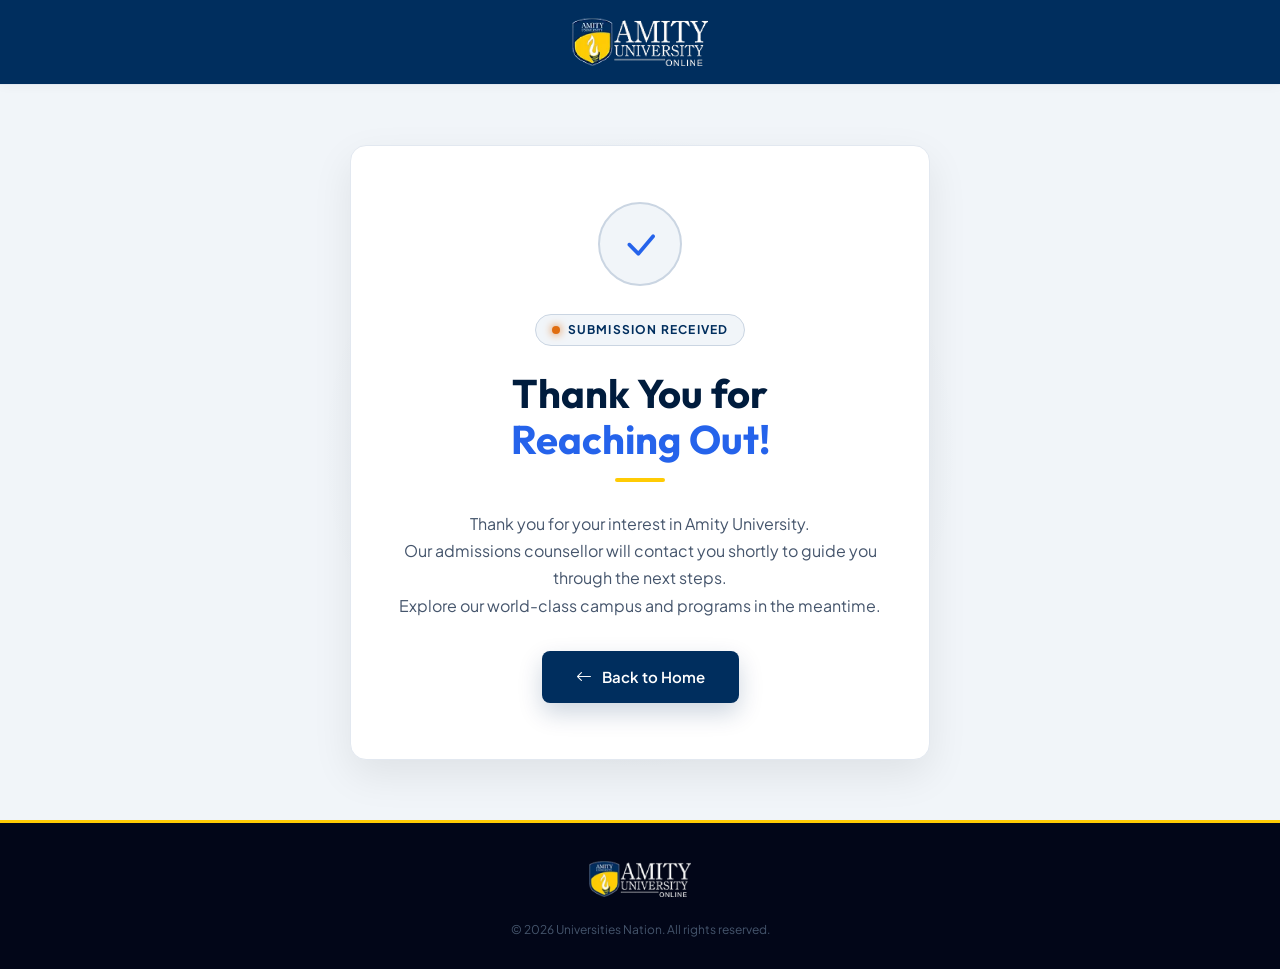
<file: thank-you.html>
<!doctype html>
<html lang="en">

<head>
  <meta charset="UTF-8" />
  <meta name="viewport" content="width=device-width, initial-scale=1.0" />
  <title>Thank You | Amity Campushala</title>
  <link rel="icon" type="image/webp" href="images/favicon.webp">

  <!-- Google Fonts: Outfit & Plus Jakarta Sans -->
  <link rel="preconnect" href="https://fonts.googleapis.com" />
  <link rel="preconnect" href="https://fonts.gstatic.com" crossorigin />
  <link
    href="https://fonts.googleapis.com/css2?family=Outfit:wght@400;500;600;700;800&family=Plus+Jakarta+Sans:wght@400;500;600;700&display=swap"
    rel="stylesheet" />

  <link rel="stylesheet" href="https://cdn.jsdelivr.net/npm/bootstrap-icons@1.11.3/font/bootstrap-icons.min.css" />
  <link href="https://cdn.jsdelivr.net/npm/bootstrap@5.3.7/dist/css/bootstrap.min.css" rel="stylesheet" />

  <style>
    :root {
      --primary-color: #001C3D;
      --secondary-color: #E2E8F0;
      --tertiary-color: #002E5E;
      --quaternary-color: #020618;
      --quinary-color: #45556C;
      --sixth-color: #1D293D;
      --seventh-color: #FFCB04;
      --eight-color: #90A1B9;
      --nine-color: #CAD5E2;
      --tenth-color: #111827;
      --eleventh-color: #18234D;
      --twenth-color: #1D4ED8;
      --blue-color: #2563EB;
      --orange-color: #E06D10;
      --light-blue-color: #F1F5F9;
      --transition: 0.35s ease;
      --shadow: 0 15px 40px rgba(0, 0, 0, 0.08);
      --radius: 16px;
      --container: 1280px;
    }

    * {
      margin: 0;
      padding: 0;
      box-sizing: border-box;
    }

    html {
      scroll-behavior: smooth;
    }

    body {
      font-family: 'Plus Jakarta Sans', sans-serif;
      background: var(--light-blue-color);
      color: var(--quinary-color);
      min-height: 100vh;
      display: flex;
      flex-direction: column;
      overflow-x: hidden;
    }

    .bg-tertiary {
      background-color: var(--tertiary-color) !important;
    }

    img {
      max-width: 100%;
      display: block;
    }

    a {
      text-decoration: none;
      transition: var(--transition);
    }

    /* ── HEADER ── */
    .ty-header {
      background: #ffffff;
      border-bottom: 1px solid var(--secondary-color);
      padding: 18px 0;
      text-align: center;
      box-shadow: 0 2px 10px rgba(0, 0, 0, 0.03);
    }

    .ty-header img {
      height: 48px;
      width: auto;
      display: inline-block;
    }

    /* ── MAIN CONTENT ── */
    .ty-main {
      flex: 1;
      display: flex;
      align-items: center;
      justify-content: center;
      padding: 60px 20px;
      position: relative;
      overflow: hidden;
    }

    .ty-main::before {
      content: '';
      position: absolute;
      width: 650px;
      height: 650px;
      border-radius: 50%;
      background: radial-gradient(circle, rgba(0, 46, 94, 0.08) 0%, transparent 70%);
      top: 50%;
      left: 50%;
      transform: translate(-50%, -50%);
      pointer-events: none;
      z-index: 0;
    }

    .ty-card {
      position: relative;
      z-index: 1;
      background: #ffffff;
      border-radius: var(--radius);
      border: 1px solid var(--secondary-color);
      box-shadow: var(--shadow);
      padding: 56px 48px;
      max-width: 580px;
      width: 100%;
      text-align: center;
    }

    /* ── CHECK ICON ── */
    .ty-icon {
      width: 84px;
      height: 84px;
      border-radius: 50%;
      background: var(--light-blue-color);
      border: 2px solid var(--nine-color);
      display: flex;
      align-items: center;
      justify-content: center;
      margin: 0 auto 28px;
      animation: pop-in 0.6s cubic-bezier(0.34, 1.56, 0.64, 1) both;
    }

    .ty-icon i {
      font-size: 40px;
      color: var(--blue-color);
      line-height: 1;
    }

    @keyframes pop-in {
      from {
        transform: scale(0.5);
        opacity: 0;
      }

      to {
        transform: scale(1);
        opacity: 1;
      }
    }

    /* ── TAG LINE ── */
    .ty-tag {
      display: inline-flex;
      align-items: center;
      gap: 8px;
      background: var(--light-blue-color);
      color: var(--tertiary-color);
      font-family: 'Plus Jakarta Sans', sans-serif;
      font-size: 12px;
      font-weight: 700;
      letter-spacing: 1.2px;
      text-transform: uppercase;
      padding: 6px 16px;
      border-radius: 30px;
      border: 1px solid var(--nine-color);
      margin-bottom: 24px;
    }

    .ty-tag .dot {
      width: 8px;
      height: 8px;
      border-radius: 50%;
      background: var(--orange-color);
      box-shadow: 0 0 8px var(--orange-color);
    }

    /* ── HEADING ── */
    .ty-heading {
      font-family: 'Outfit', sans-serif;
      font-size: 40px;
      font-weight: 700;
      line-height: 1.15;
      color: var(--primary-color);
      margin-bottom: 16px;
    }

    .ty-heading span {
      color: var(--blue-color);
    }

    /* ── BODY TEXT ── */
    .ty-body {
      font-family: 'Plus Jakarta Sans', sans-serif;
      font-size: 16px;
      color: var(--quinary-color);
      line-height: 1.7;
      margin-bottom: 32px;
    }

    /* ── DIVIDER ── */
    .ty-divider {
      width: 50px;
      height: 4px;
      background: var(--seventh-color);
      border-radius: 30px;
      margin: 0 auto 28px;
    }

    /* ── BACK BUTTON ── */
    .ty-back-btn {
      display: inline-flex;
      align-items: center;
      gap: 10px;
      padding: 14px 34px;
      background: var(--tertiary-color);
      color: #ffffff;
      border-radius: 8px;
      font-family: 'Plus Jakarta Sans', sans-serif;
      font-size: 15px;
      font-weight: 600;
      box-shadow: 0 10px 25px rgba(0, 46, 94, 0.2);
      transition: var(--transition);
    }

    .ty-back-btn i {
      font-size: 16px;
      transition: transform 0.3s ease;
    }

    .ty-back-btn:hover {
      background: var(--primary-color);
      color: #ffffff;
      transform: translateY(-2px);
      box-shadow: 0 14px 30px rgba(0, 28, 61, 0.3);
    }

    .ty-back-btn:hover i {
      transform: translateX(-4px);
    }

    /* ── FOOTER ── */
    .ty-footer {
      background: var(--quaternary-color);
      padding: 30px 20px;
      text-align: center;
      border-top: 3px solid var(--seventh-color);
    }

    .ty-footer-logo {
      display: inline-flex;
      align-items: center;
      justify-content: center;
      padding: 8px 18px;
      border-radius: 8px;
      margin-bottom: 16px;
    }

    .ty-footer-logo img {
      height: 36px;
      width: auto;
      display: inline-block;
    }

    .ty-footer-address {
      font-family: 'Plus Jakarta Sans', sans-serif;
      font-size: 13px;
      color: var(--eight-color);
      line-height: 1.6;
      margin-bottom: 10px;
    }

    .ty-footer-copy {
      font-family: 'Plus Jakarta Sans', sans-serif;
      font-size: 12px;
      color: var(--quinary-color);
      margin: 0;
    }

    /* ── RESPONSIVE ── */
    @media (max-width: 767px) {
      .ty-header img {
        height: 40px;
      }

      .ty-card {
        padding: 40px 24px;
      }

      .ty-icon {
        width: 72px;
        height: 72px;
        margin-bottom: 20px;
      }

      .ty-icon i {
        font-size: 32px;
      }

      .ty-heading {
        font-size: 30px;
      }

      .ty-body {
        font-size: 15px;
        margin-bottom: 24px;
      }
    }

    @media (max-width: 480px) {
      .ty-card {
        padding: 32px 18px;
      }

      .ty-heading {
        font-size: 26px;
      }

      .ty-body {
        font-size: 14px;
      }

      .ty-back-btn {
        width: 100%;
        justify-content: center;
        padding: 12px 20px;
      }
    }
  </style>
  <!-- Google Tag Manager -->
  <script>(function (w, d, s, l, i) {
      w[l] = w[l] || []; w[l].push({
        'gtm.start':
          new Date().getTime(), event: 'gtm.js'
      }); var f = d.getElementsByTagName(s)[0],
        j = d.createElement(s), dl = l != 'dataLayer' ? '&l=' + l : ''; j.async = true; j.src =
          'https://www.googletagmanager.com/gtm.js?id=' + i + dl; f.parentNode.insertBefore(j, f);
    })(window, document, 'script', 'dataLayer', 'GTM-PBZR5ZBN');</script>
  <!-- End Google Tag Manager -->
</head>

<body>
  <!-- Google Tag Manager (noscript) -->
  <noscript><iframe src="https://www.googletagmanager.com/ns.html?id=GTM-PBZR5ZBN" height="0" width="0"
      style="display:none;visibility:hidden"></iframe></noscript>
  <!-- End Google Tag Manager (noscript) -->
  <!-- ── HEADER ── -->
  <header class="ty-header bg-tertiary">
    <a href="index.html">
      <img src="./images/image 1.webp" alt="" />
    </a>
  </header>

  <!-- ── MAIN ── -->
  <main class="ty-main">
    <div class="ty-card">
      <!-- Check icon -->
      <div class="ty-icon">
        <i class="bi bi-check-lg"></i>
      </div>

      <!-- Tag -->
      <div class="ty-tag">
        <span class="dot"></span>
        Submission Received
      </div>

      <!-- Heading -->
      <h1 class="ty-heading">
        Thank You for<br />
        <span>Reaching Out!</span>
      </h1>

      <!-- Divider -->
      <div class="ty-divider"></div>

      <!-- Body -->
      <p class="ty-body">
        Thank you for your interest in Amity University.<br />
        Our admissions counsellor will contact you shortly to guide you through the next steps.<br />
        Explore our world-class campus and programs in the meantime.
      </p>

      <!-- Action Button -->
      <a href="index.html" class="ty-back-btn">
        <i class="bi bi-arrow-left"></i> Back to Home
      </a>
    </div>
  </main>

  <!-- ── FOOTER ── -->
  <footer class="ty-footer">
    <div class="ty-footer-logo">
      <img src="./images/image 1.webp" alt="" />
    </div>
    <p class="ty-footer-copy">© 2026 Universities Nation. All rights reserved.</p>
  </footer>
</body>

</html>
</file>
